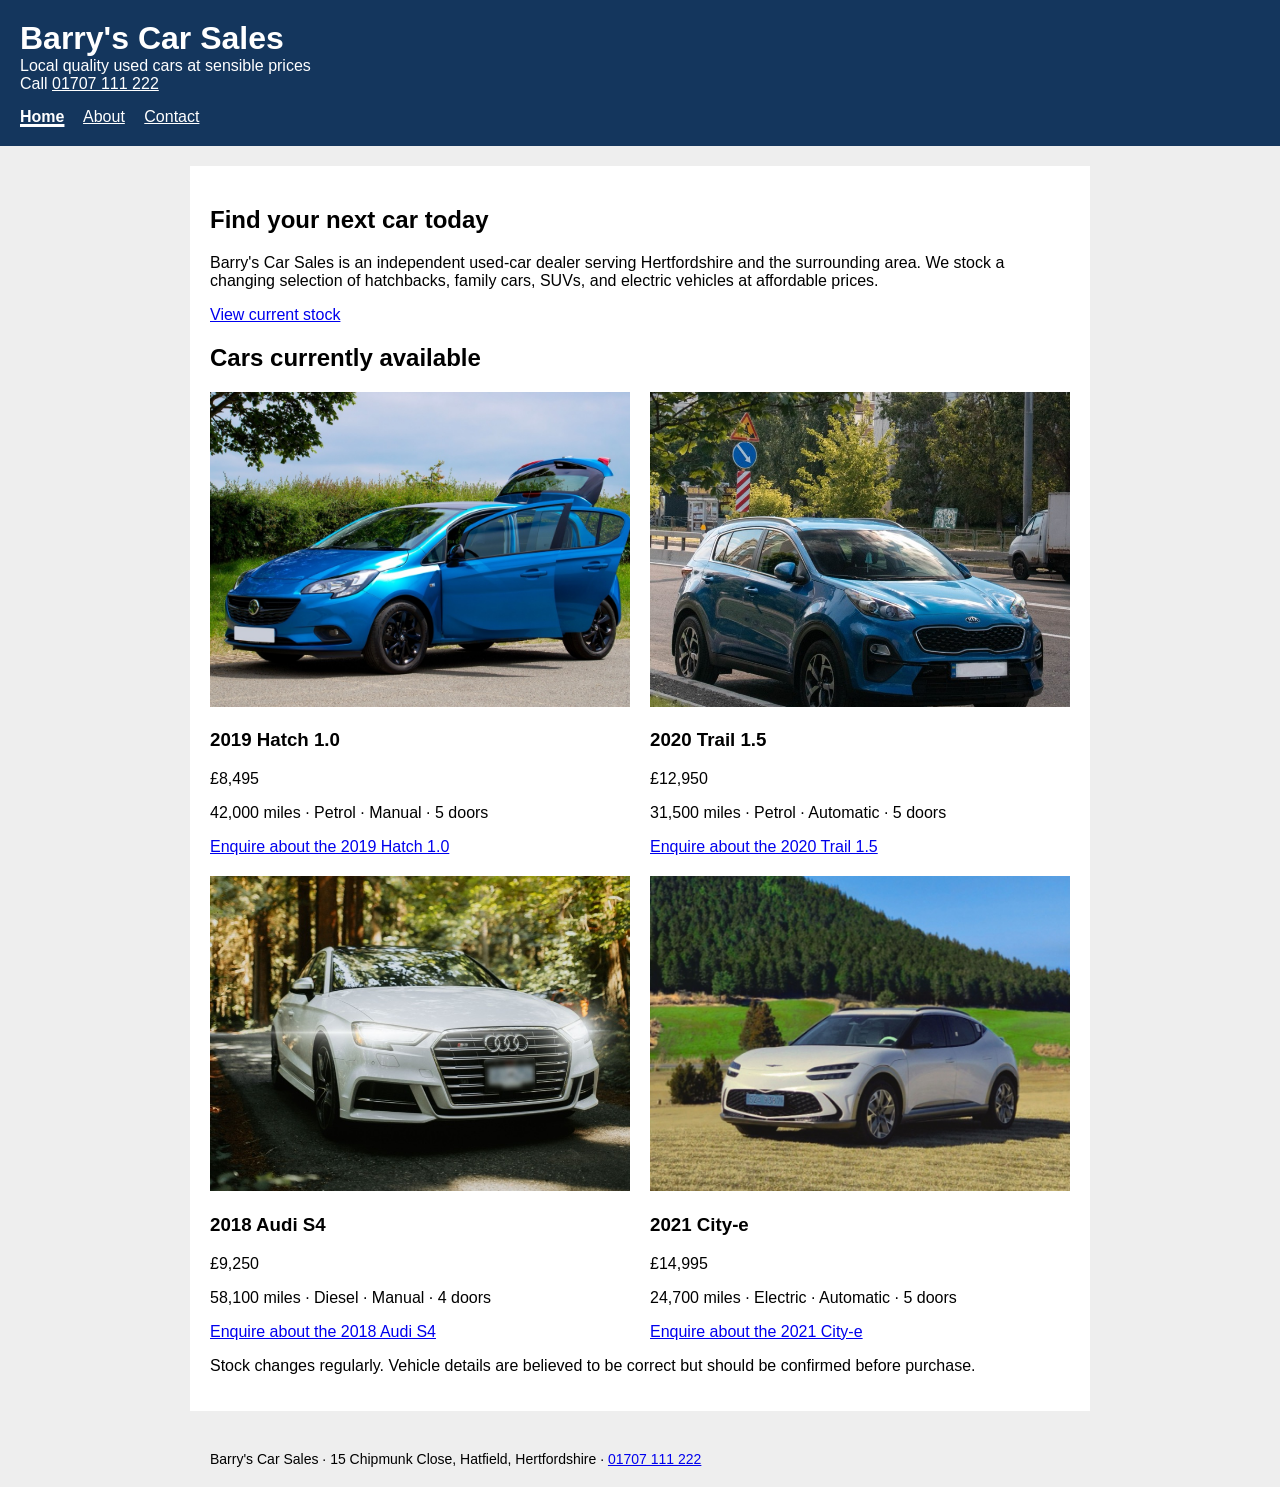
<file: index.html>
<!DOCTYPE html>
<html lang="en">
<head>
    <meta charset="utf-8">
    <meta name="viewport" content="width=device-width, initial-scale=1">
    <title>Used cars: Barry's Car Sales</title>
    <link rel="stylesheet" href="styles.css">
    <script src="script.js" defer></script>
</head>
<body>
<a class="skip-link" href="#main">Skip to main content</a>
<header>
    <div>
        <div>
            <h1>Barry's Car Sales</h1>
            <div>Local quality used cars at sensible prices</div>
        </div>
        <div>Call <a href="tel:01707111222">01707 111 222</a></div>
    </div>
    <nav>
        <a href="index.html" aria-current="page">Home</a>
        <a href="about.html">About</a>
        <a href="enquiry.html">Contact</a>
    </nav>
</header>

<main id="main">
    <section>
        <h2>Find your next car today</h2>
        <p>Barry's Car Sales is an independent used-car dealer serving Hertfordshire and the surrounding area. We stock a changing selection of hatchbacks, family cars, SUVs, and electric vehicles at affordable prices.</p>
        <a href="#cars">View current stock</a>
    </section>

    <h2 id="cars">Cars currently available</h2>

    <div class="cars">  
        <div>
            <img src="hatchback.jpg" alt="Blue five door hatchback parked on grass, with a front door and the boot open">
            <h3>2019 Hatch 1.0</h3>
            <div>£8,495</div>
            <p>42,000 miles · Petrol · Manual · 5 doors</p>
            <a href="enquiry.html?car=hatch">Enquire about the 2019 Hatch 1.0</a>
            
        </div>

        <div>
            <img src="suv.jpg" alt="Blue SUV parked at the side of a city street">
            <h3>2020 Trail 1.5</h3>
            <div>£12,950</div>
            <p>31,500 miles · Petrol · Automatic · 5 doors</p>
            <a href="enquiry.html?car=trail">Enquire about the 2020 Trail 1.5</a>
            
        </div>

        <div>
            <img src="saloon.jpg" alt="White Audi saloon, front view, on a road through a forest">
            <h3>2018 Audi S4</h3>
            <div>£9,250</div>
            <p>58,100 miles · Diesel · Manual · 4 doors</p>
            <a href="enquiry.html?car=s4">Enquire about the 2018 Audi S4</a>
        </div>

        <div>
            <img src="electric.jpg" alt="White electric crossover parked in a field, with forested hills behind">
            <h3>2021 City-e</h3>
            <div>£14,995</div>
            <p>24,700 miles · Electric · Automatic · 5 doors</p>
            <a href="enquiry.html?car=city-e">Enquire about the 2021 City-e</a>
        </div>
    </div>

    <p>Stock changes regularly. Vehicle details are believed to be correct but should be confirmed before purchase.</p>
</main>

<footer>
    Barry's Car Sales · 15 Chipmunk Close, Hatfield, Hertfordshire · <a href="tel:01707111222">01707 111 222</a>
</footer>
</body>
</html>
</file>
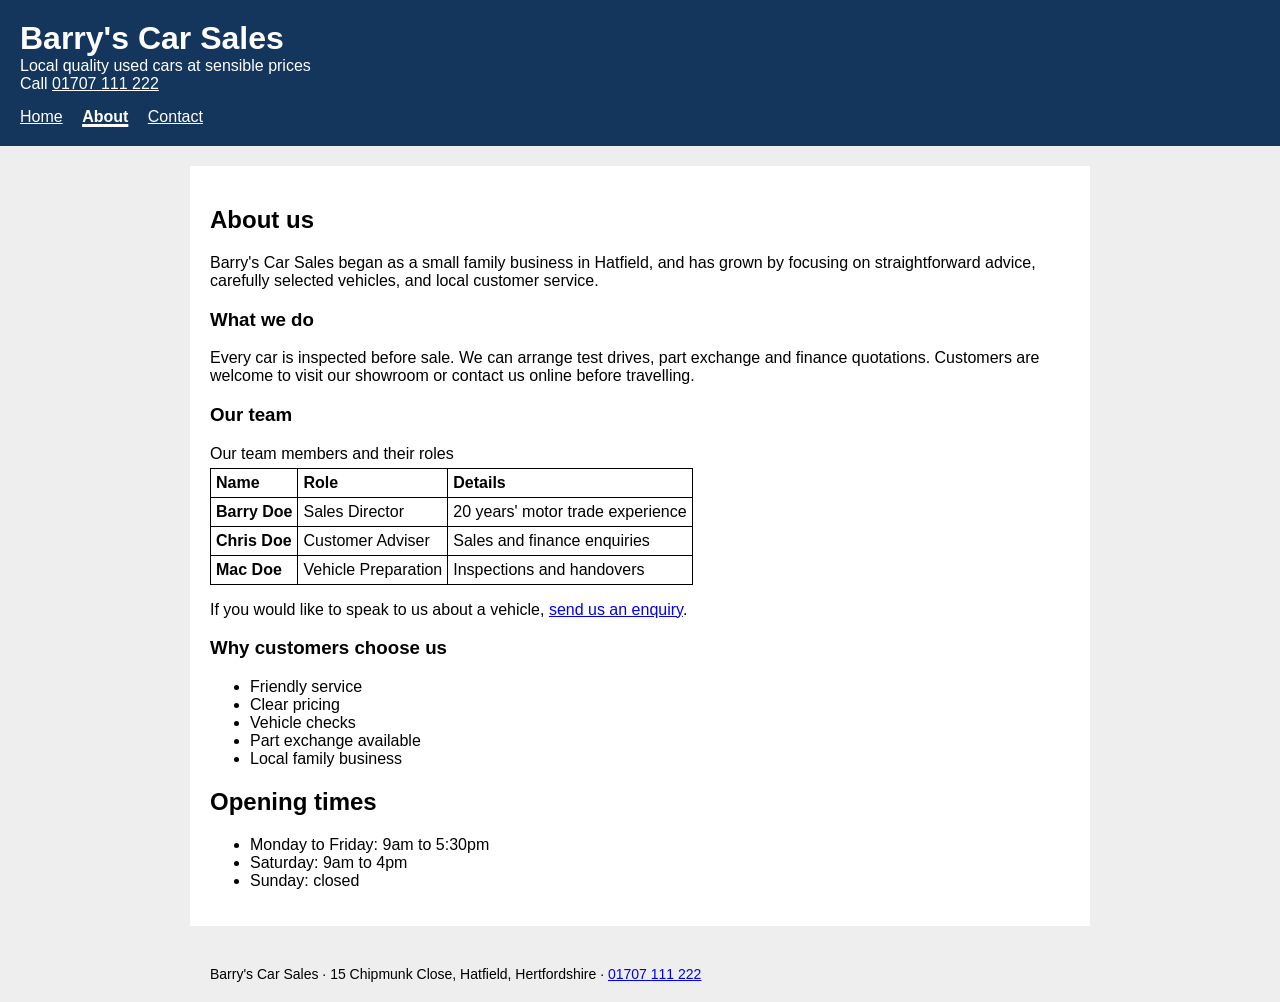
<file: about.html>
<!DOCTYPE html>
<html lang="en">
<head>
    <meta charset="utf-8">
    <meta name="viewport" content="width=device-width, initial-scale=1">
    <title>About Us: Barry's Car Sales</title>
    <link rel="stylesheet" href="styles.css">
    <script src="script.js" defer></script>
</head>
<body>
<a class="skip-link" href="#main">Skip to main content</a>
<header>
    <div>
        <div>
            <h1>Barry's Car Sales</h1>
            <div>Local quality used cars at sensible prices</div>
        </div>
        <div>Call <a href="tel:01707111222">01707 111 222</a></div>
    </div>
      <nav>
        <a href="index.html">Home</a>
        <a href="about.html" aria-current="page">About</a>
        <a href="enquiry.html">Contact</a>
    </nav>
</header>

<main id="main">
    <div>
        <section>
            <h2>About us</h2>
            <p>Barry's Car Sales began as a small family business in Hatfield, and has grown by focusing on straightforward advice, carefully selected vehicles, and local customer service.</p>

            <h3>What we do</h3>
            <p>Every car is inspected before sale. We can arrange test drives, part exchange and finance quotations. Customers are welcome to visit our showroom or contact us online before travelling.</p>

            <h3>Our team</h3>
                        <table>
                <caption>Our team members and their roles</caption>
                <thead>
                    <tr>
                        <th scope="col">Name</th>
                        <th scope="col">Role</th>
                        <th scope="col">Details</th>
                    </tr>
                </thead>
                <tbody>
                    <tr>
                        <th scope="row">Barry Doe</th>
                        <td>Sales Director</td>
                        <td>20 years' motor trade experience</td>
                    </tr>
                    <tr>
                        <th scope="row">Chris Doe</th>
                        <td>Customer Adviser</td>
                        <td>Sales and finance enquiries</td>
                    </tr>
                    <tr>
                        <th scope="row">Mac Doe</th>
                        <td>Vehicle Preparation</td>
                        <td>Inspections and handovers</td>
                    </tr>
                </tbody>
            </table>

            <p>If you would like to speak to us about a vehicle, <a href="enquiry.html">send us an enquiry</a>.</p>
        </section>

        <aside>
            <h3>Why customers choose us</h3>
            <ul>
                <li>Friendly service</li>
                <li>Clear pricing</li>
                <li>Vehicle checks</li>
                <li>Part exchange available</li>
                <li>Local family business</li>
            </ul>
        </aside>
    </div>

    <div>
        <h2>Opening times</h2>
        <ul>
            <li>Monday to Friday: 9am to 5:30pm</li>
            <li>Saturday: 9am to 4pm</li>
            <li>Sunday: closed</li>
        </ul>
    </div>
</main>

<footer>
    Barry's Car Sales · 15 Chipmunk Close, Hatfield, Hertfordshire · <a href="tel:01707111222">01707 111 222</a>
</footer>
</body>
</html>
</file>
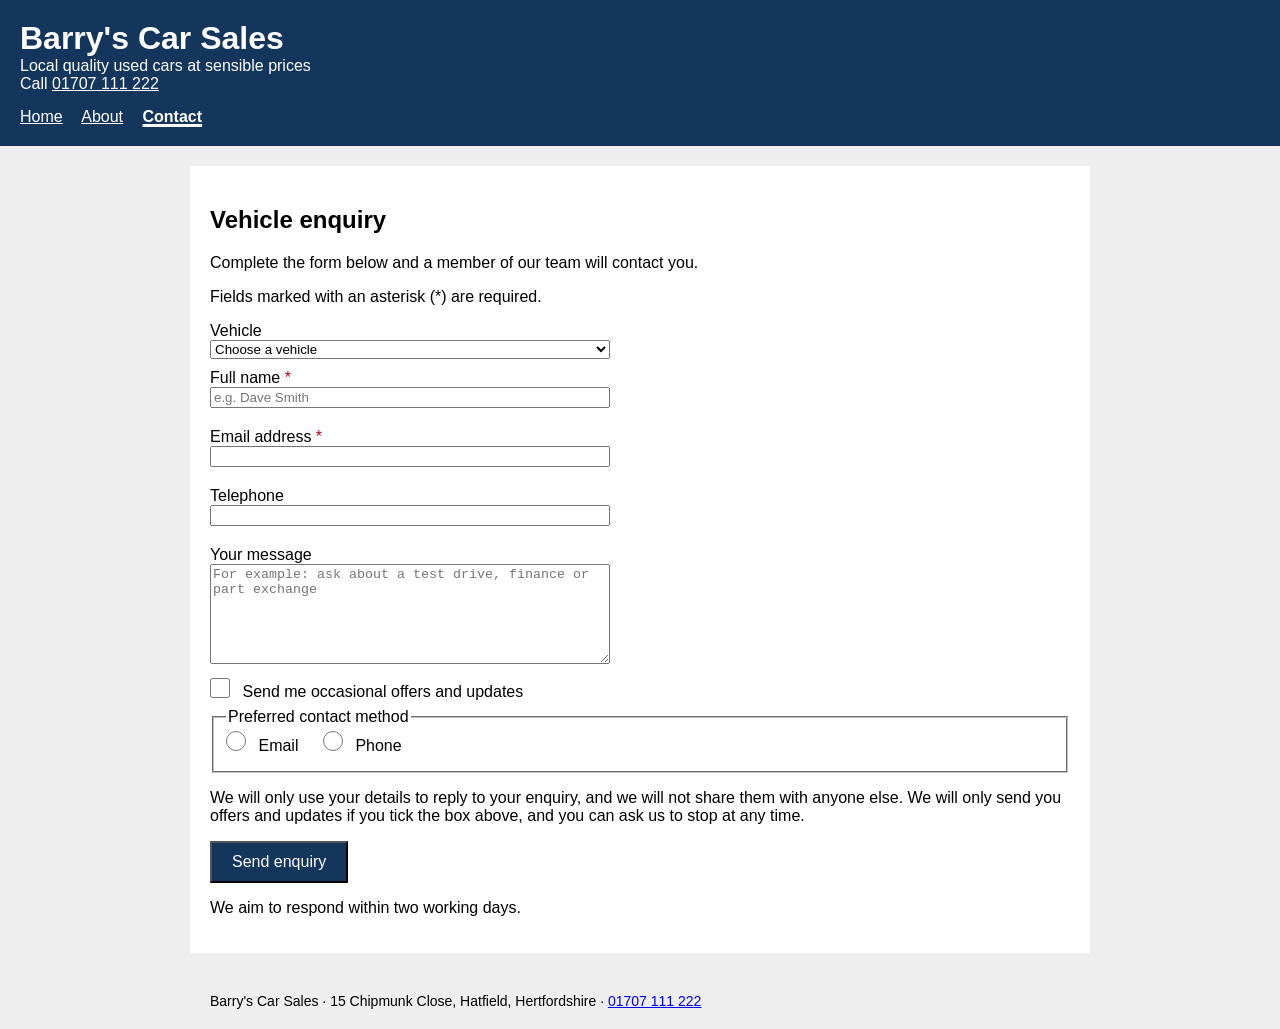
<file: enquiry.html>
<!DOCTYPE html>
<html lang="en">
<head>
    <meta charset="utf-8">
    <meta name="viewport" content="width=device-width, initial-scale=1">
    <title>Vehicle Enquiry: Barry's Car Sales</title>
    <link rel="stylesheet" href="styles.css">
    <script src="script.js" defer></script>
</head>
<body>
<a class="skip-link" href="#main">Skip to main content</a>
<header>
    <div>
        <div>
            <h1>Barry's Car Sales</h1>
            <div>Local quality used cars at sensible prices</div>
        </div>
        <div>Call <a href="tel:01707111222">01707 111 222</a></div>
    </div>
    <nav>
        <a href="index.html">Home</a>
        <a href="about.html">About</a>
        <a href="enquiry.html" aria-current="page">Contact</a>
    </nav>
</header>

<main id="main">
    <h2>Vehicle enquiry</h2>
    <p>Complete the form below and a member of our team will contact you.</p>
    <p>Fields marked with an asterisk (*) are required.</p>

    <form id="enquiry-form" action="#" method="post" novalidate>
        <div>
            <label for="car">Vehicle</label>
            <select id="car" name="car">
                <option value="">Choose a vehicle</option>
                <option value="hatch">2019 Hatch 1.0</option>
                <option value="trail">2020 Trail 1.5</option>
                <option value="s4">2018 Audi S4</option>
                <option value="city-e">2021 City-e</option>
            </select>
        </div>

        <div>
            <label for="name">Full name <span class="required" aria-hidden="true">*</span></label>
            <input type="text" id="name" name="name" placeholder="e.g. Dave Smith" autocomplete="name" required aria-describedby="name-error">
            <p class="error" id="name-error"></p>
        </div>

        <div>
            <label for="email">Email address <span class="required" aria-hidden="true">*</span></label>
            <input type="email" id="email" name="email" autocomplete="email" required aria-describedby="email-error">
            <p class="error" id="email-error"></p>
        </div>

        <div>
            <label for="phone">Telephone</label>
            <input type="tel" id="phone" name="phone" autocomplete="tel" aria-describedby="phone-error">
            <p class="error" id="phone-error"></p>
        </div>

        <div>
            <label for="message">Your message</label>
            <textarea id="message" name="message" placeholder="For example: ask about a test drive, finance or part exchange"></textarea>
        </div>

        <div>
            <input type="checkbox" id="updates" name="updates">
            <label for="updates">Send me occasional offers and updates</label>
        </div>

        <fieldset>
            <legend>Preferred contact method</legend>
            <input type="radio" id="contact-email" name="contact" value="email">
            <label for="contact-email">Email</label>
            <input type="radio" id="contact-phone" name="contact" value="phone">
            <label for="contact-phone">Phone</label>
            </fieldset>

    <p>We will only use your details to reply to your enquiry, and we will not share them with anyone else. We will only send you offers and updates if you tick the box above, and you can ask us to stop at any time.</p>

        <button type="submit">Send enquiry</button>
    </form>

    <p id="form-status" role="status"></p>

    <p>We aim to respond within two working days.</p>
</main>

<footer>
    Barry's Car Sales · 15 Chipmunk Close, Hatfield, Hertfordshire · <a href="tel:01707111222">01707 111 222</a>
</footer>
</body>
</html>
</file>
<file: styles.css>
*,
*::before,
*::after {
    box-sizing: border-box;
}

body {
    font-family: Arial, Helvetica, sans-serif;
    margin: 0;
    background: #eeeeee;
}

header {
    background: #14365d;
    color: white;
    padding: 20px;
}

h1 {
    margin: 0;
}

nav {
    margin-top: 15px;
}

header a {
    color: white;
    margin-right: 15px;
}

main {
    max-width: 900px;
    margin: 20px auto;
    padding: 20px;
    background: white;
}

img {
    width: 300px;
    max-width: 100%;
    height: auto;
}

table {
    border-collapse: collapse;
}

th,
td {
    border: 1px solid black;
    padding: 5px;
}

th {
    text-align: left;
}

caption {
    text-align: left;
    margin-bottom: 5px;
}

label {
    display: block;
}

input,
select,
textarea {
    width: 100%;
    max-width: 400px;
    margin-bottom: 10px;
}

textarea {
    height: 100px;
}

button {
    background: #14365d;
    color: white;
    padding: 10px 20px;
    font-size: 1rem;
    cursor: pointer;
}

footer {
    max-width: 900px;
    margin: auto;
    padding: 20px;
    font-size: 14px;
}

.required {
    color: #b00020;
}

.error {
    color: #b00020;
    margin: 0 0 10px;
}

#form-status {
    font-weight: bold;
}

@media (max-width: 600px) {
    header {
        padding: 15px;
    }

    main {
        margin: 0;
        padding: 15px;
    }
}

input[type="checkbox"],
input[type="radio"] {
    width: 20px;
    height: 20px;
    margin: 0 8px 10px 0;
    vertical-align: middle;
}

input[type="checkbox"] + label,
input[type="radio"] + label {
    display: inline-block;
    margin-right: 20px;
}

a:focus-visible,
button:focus-visible,
input:focus-visible,
select:focus-visible,
textarea:focus-visible {
    outline: 3px solid #14365d;
    outline-offset: 2px;
}

header a:focus-visible {
    outline-color: #ffbf47;
}

.skip-link {
    position: absolute;
    top: -60px;
    left: 10px;
    padding: 8px 12px;
    background: white;
    color: #14365d;
    z-index: 10;
}

.skip-link:focus {
    top: 10px;
}

nav a[aria-current="page"] {
    font-weight: bold;
    text-decoration-thickness: 3px;
}

.cars {
    display: grid;
    grid-template-columns: repeat(auto-fill, minmax(280px, 1fr));
    gap: 20px;
}

.cars img {
    width: 100%;
    aspect-ratio: 4 / 3;
    object-fit: cover;
    object-position: center 75%;
}
</file>
